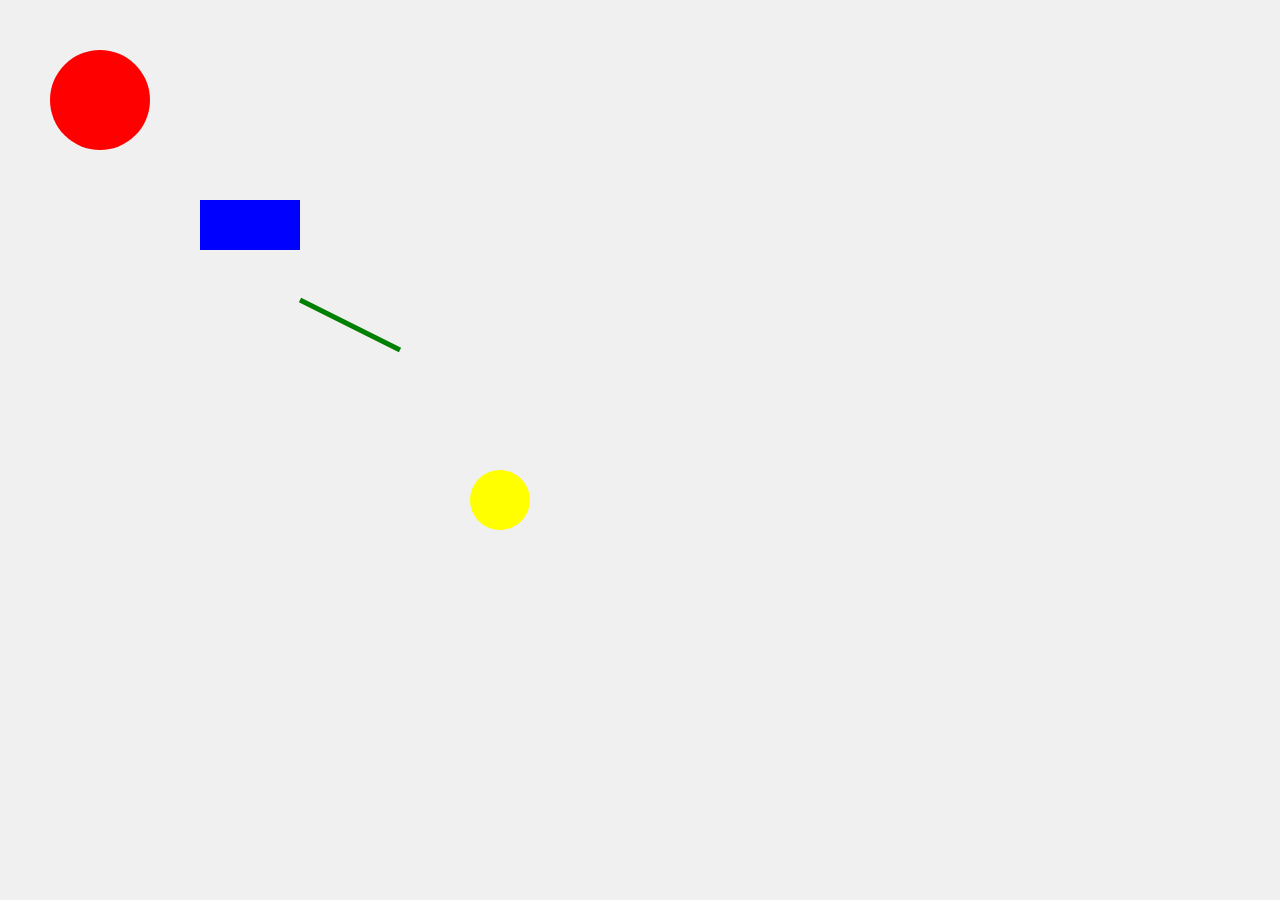
<file: index.html>
<!DOCTYPE html>
<html lang="en">
<head>
    <meta charset="UTF-8">
    <meta name="viewport" content="width=device-width, initial-scale=1.0">
    <title>Div Workbench</title>
    <link rel="stylesheet" href="css/styles.css">
    <link rel="stylesheet" href="css/radial-menu.css">
</head>
<body>
    <div class="viewport" id="viewport">
        <canvas id="rasterLayer"></canvas>
        <svg id="vectorLayer">
            <g id="world">
                <circle cx="100" cy="100" r="50" fill="red"></circle>
                <rect x="200" y="200" width="100" height="50" fill="blue"></rect>
                <line x1="300" y1="300" x2="400" y2="350" stroke="green" stroke-width="5"></line>
                <circle cx="500" cy="500" r="30" fill="yellow"></circle>
            </g>
        </svg>
    </div>
    <script src="js/RadialMenu.js"></script>
    <script src="js/main.js"></script>
</body>
</html>
</file>
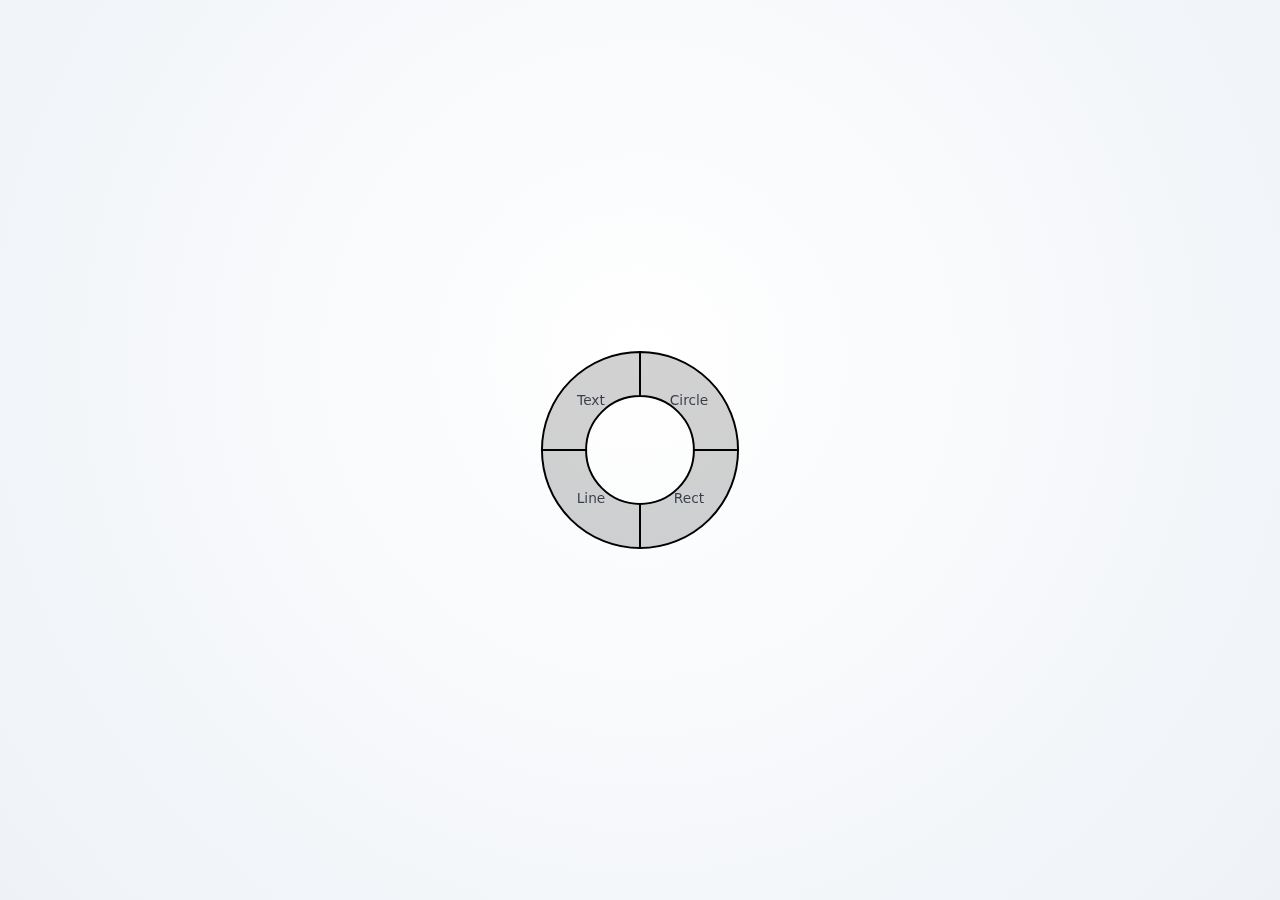
<file: test_zone/radial_menu_fixed.html>
<!DOCTYPE html>
<html lang="en">
<head>
  <meta charset="UTF-8" />
  <meta name="viewport" content="width=device-width, initial-scale=1.0" />
  <title>Test Zone · Fixed Radial Menu</title>
  <link rel="stylesheet" href="./radial_menu_fixed.css" />
</head>

<body>
  <!-- Fixed radial menu (NOT tied to right click). Centered to make UI/UX iteration simple. -->
  <div id="menu" class="radial-menu radial-menu--center" aria-hidden="false">
    <svg class="radial-menu__svg" width="200" height="200" viewBox="-2 -2 204 204">
      <!-- 4 quadrants as a donut ring (inner hole) -->
      <path class="radial-menu__slice" id="addCircle" d="M100,45 L100,0 A100,100 0 0,1 200,100 L155,100 A55,55 0 0,0 100,45 Z" />
      <path class="radial-menu__slice" id="addRect" d="M155,100 L200,100 A100,100 0 0,1 100,200 L100,155 A55,55 0 0,0 155,100 Z" />
      <path class="radial-menu__slice" id="addLine" d="M100,155 L100,200 A100,100 0 0,1 0,100 L45,100 A55,55 0 0,0 100,155 Z" />
      <path class="radial-menu__slice" id="addText" d="M45,100 L0,100 A100,100 0 0,1 100,0 L100,45 A55,55 0 0,0 45,100 Z" />

      <!-- Labels -->
      <text class="radial-menu__label" x="150" y="50" text-anchor="middle" dominant-baseline="middle">Circle</text>
      <text class="radial-menu__label" x="150" y="150" text-anchor="middle" dominant-baseline="middle">Rect</text>
      <text class="radial-menu__label" x="50" y="150" text-anchor="middle" dominant-baseline="middle">Line</text>
      <text class="radial-menu__label" x="50" y="50" text-anchor="middle" dominant-baseline="middle">Text</text>
    </svg>
  </div>

  <script src="./radial_menu_fixed.js"></script>
</body>
</html>
</file>
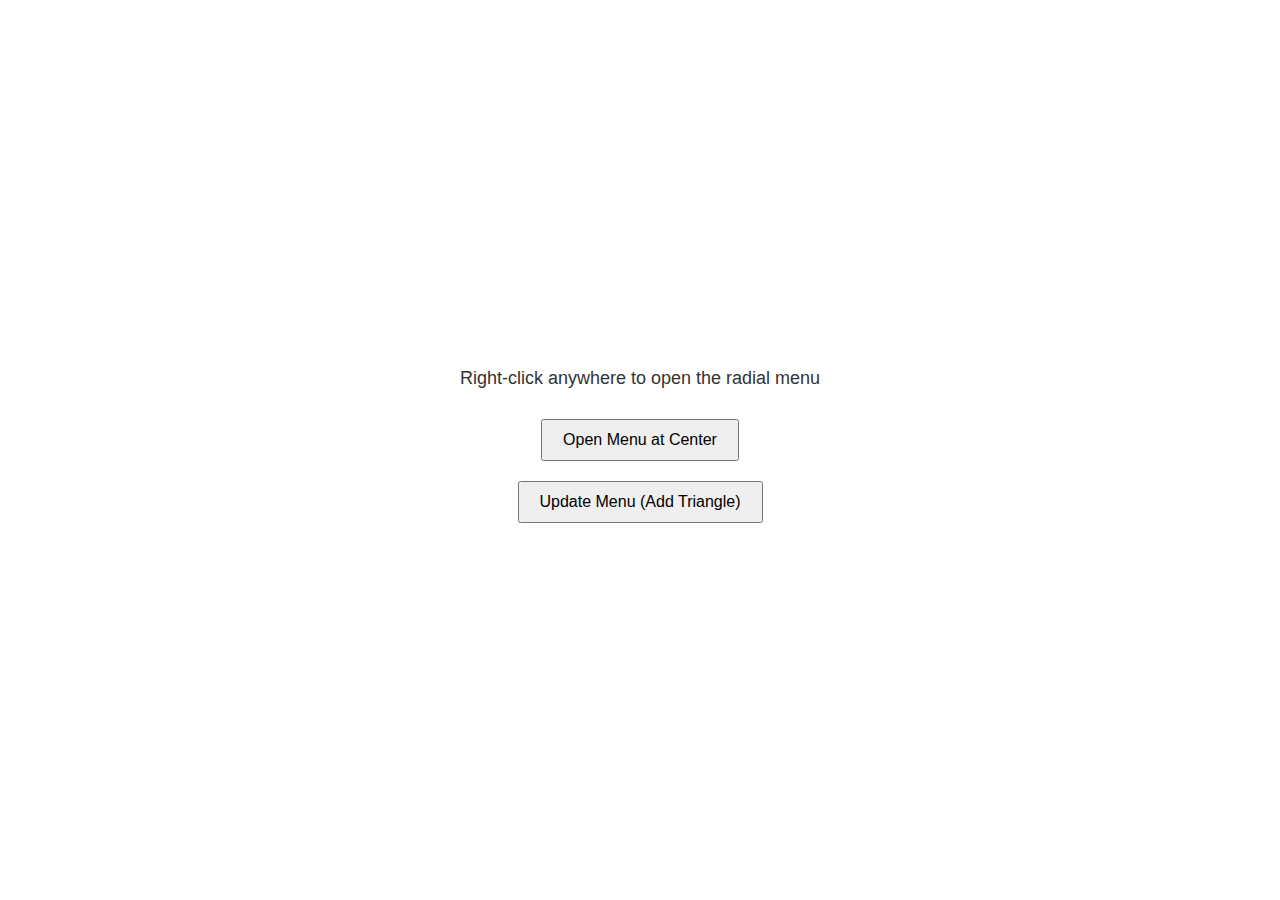
<file: test_zone/radial_menu_module_test.html>
<!DOCTYPE html>
<html lang="en">
<head>
  <meta charset="UTF-8" />
  <meta name="viewport" content="width=device-width, initial-scale=1.0" />
  <title>Radial Menu Module Test</title>
  <link rel="stylesheet" href="../css/radial-menu.css" />
  <style>
    body {
      margin: 0;
      padding: 0;
      height: 100vh;
      display: flex;
      justify-content: center;
      align-items: center;
      font-family: Arial, sans-serif;
    }
    
    #test-container {
      width: 100%;
      height: 100vh;
      display: flex;
      justify-content: center;
      align-items: center;
      flex-direction: column;
    }
    
    .instruction {
      margin-bottom: 20px;
      font-size: 18px;
      color: #333;
    }
    
    button {
      padding: 10px 20px;
      font-size: 16px;
      cursor: pointer;
      margin: 10px;
    }
  </style>
</head>

<body>
  <div id="test-container">
    <div class="instruction">Right-click anywhere to open the radial menu</div>
    <button id="openMenuBtn">Open Menu at Center</button>
    <button id="updateMenuBtn">Update Menu (Add Triangle)</button>
  </div>

  <script src="../js/RadialMenu.js"></script>
  <script>
    // Create menu instance
    const menu = new RadialMenu({
      innerDiameter: 80,
      outerDiameter: 160,
      sections: [
        { id: 'circle', label: 'Circle', action: () => console.log('Add Circle') },
        { id: 'rect', label: 'Rectangle', action: () => console.log('Add Rectangle') },
        { id: 'line', label: 'Line', action: () => console.log('Add Line') },
        { id: 'text', label: 'Text', action: () => console.log('Add Text') }
      ]
    });

    // Open on right-click
    document.addEventListener('contextmenu', (e) => {
      e.preventDefault();
      menu.openAt(e.clientX, e.clientY);
    });

    // Button to open menu at center
    document.getElementById('openMenuBtn').addEventListener('click', () => {
      const centerX = window.innerWidth / 2;
      const centerY = window.innerHeight / 2;
      menu.openAt(centerX, centerY);
    });

    // Button to update menu items
    document.getElementById('updateMenuBtn').addEventListener('click', () => {
      menu.updateConfig({
        sections: [
          { id: 'circle', label: 'Circle', action: () => console.log('Add Circle') },
          { id: 'rect', label: 'Rectangle', action: () => console.log('Add Rectangle') },
          { id: 'line', label: 'Line', action: () => console.log('Add Line') },
          { id: 'text', label: 'Text', action: () => console.log('Add Text') },
          { id: 'triangle', label: 'Triangle', action: () => console.log('Add Triangle') }
        ]
      });
      console.log('Menu updated with 5 sections');
    });
  </script>
</body>
</html>
</file>
<file: css/styles.css>
body {
    margin: 0;
    padding: 0;
    overflow: hidden;
    font-family: system-ui, -apple-system, Segoe UI, Roboto, Arial, sans-serif;
    background-color: #f0f0f0;
}

.viewport {
    position: relative;
    width: 100vw;
    height: 100vh;
    overflow: hidden;
    background-color: #f0f0f0;
}

#rasterLayer,
#vectorLayer {
    position: absolute;
    top: 0;
    left: 0;
    width: 100%;
    height: 100%;
}

.radial-menu {
    position: fixed;
    left: 0;
    top: 0;
    width: 200px;
    height: 200px;
    display: none;
    z-index: 1000;
    filter: drop-shadow(0 8px 18px rgba(0, 0, 0, 0.25));
    user-select: none;
    pointer-events: auto;
}

.radial-menu-line-overlay {
    position: fixed;
    inset: 0;
    width: 100vw;
    height: 100vh;
    pointer-events: none;
    z-index: 999;
}

.radial-menu-line {
    stroke: rgba(0, 0, 0, 0.65);
    stroke-width: 2;
    stroke-linecap: round;
}

.marquee-rect {
    fill: rgba(52, 152, 219, 0.15);
    stroke: rgba(52, 152, 219, 0.9);
    stroke-width: 1;
    stroke-dasharray: 4, 2;
    pointer-events: none;
}

.node-rect {
    filter: drop-shadow(0 3px 8px rgba(0, 0, 0, 0.15));
}

.node-connector {
    cursor: crosshair;
}

.node-text-container {
    overflow: visible;
    pointer-events: auto;
}

.node-text-input {
    width: 100%;
    height: 100%;
    border: 1px solid rgba(44, 62, 80, 0.35);
    border-radius: 6px;
    padding: 6px 8px;
    background: rgba(255, 255, 255, 0.9);
    color: #2c3e50;
    font-size: 12px;
    font-family: inherit;
    box-sizing: border-box;
    outline: none;
    pointer-events: auto;
}

.node-text-input:focus {
    border-color: rgba(52, 152, 219, 0.9);
    box-shadow: 0 0 0 2px rgba(52, 152, 219, 0.2);
}

.connection-line {
    fill: none;
    stroke: rgba(46, 204, 113, 0.9);
    stroke-width: 3;
    pointer-events: stroke;
}

.connection-line-selected {
    stroke: rgba(241, 196, 15, 0.95);
    stroke-width: 4;
}

.connection-line-preview {
    stroke-dasharray: 6, 4;
    opacity: 0.7;
    pointer-events: none;
}
</file>
<file: css/radial-menu.css>
.radial-menu {
  position: fixed;
  z-index: 9999;
  user-select: none;
  pointer-events: none;
}

.radial-menu svg {
  pointer-events: auto;
}

.radial-menu path:hover {
  fill: rgba(0,0,0,0.2) !important;
}
</file>
<file: test_zone/radial_menu_fixed.css>
/* Test Zone: minimal styling for iterating on the fixed radial menu */

html,
body {
  height: 100%;
}

body {
  margin: 0;
  overflow: hidden;
  background: radial-gradient(circle at 50% 40%, #ffffff, #eef2f7);
  font-family: system-ui, -apple-system, Segoe UI, Roboto, Arial, sans-serif;
}

.radial-menu {
  position: fixed;
  width: 200px;
  height: 200px;
  z-index: 1100;
  user-select: none;
}

.radial-menu--center {
  left: 50%;
  top: 50%;
  transform: translate(-50%, -50%);
}



.radial-menu__slice {
  /* Transparent fill keeps each wedge clickable. */
  cursor: pointer;
  fill: rgba(0, 0, 0, 0.178);
  stroke: rgba(0, 0, 0, 1);
  stroke-width: 2;
  transition: fill 110ms ease, stroke 110ms ease, stroke-width 110ms ease;
}

.radial-menu__slice:hover {
  fill: rgba(0, 0, 0, 0);
  stroke: rgba(15, 23, 42, 0.92);
  stroke-width: 2.5;
}

.radial-menu__label {
  font-size: 14px;
  fill: rgba(15, 23, 42, 0.8);
  pointer-events: none;
}
</file>
